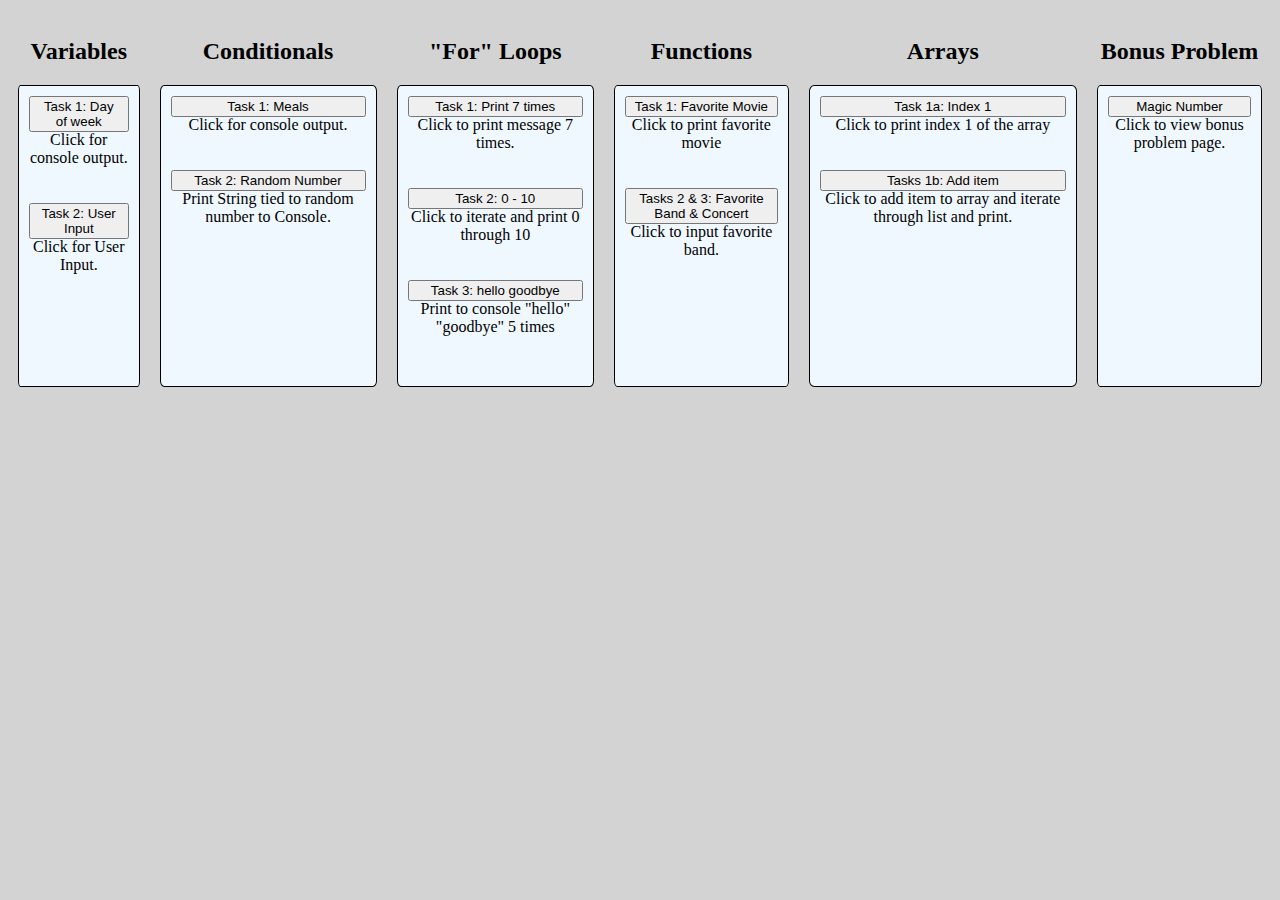
<file: index.html>
<!DOCTYPE html>
<html lang="en">
<head>
    <meta charset="UTF-8">
    <meta http-equiv="X-UA-Compatible" content="IE=edge">
    <meta name="viewport" content="width=device-width, initial-scale=1.0">
    <link rel="stylesheet" href="styles/style.css">
    <title>JavaScript In Action</title>
</head>
<body>
    <script src="worksheet.js"></script>

    <div class="center">
        <!-- Variables -->
        <section class="sect-column">
            <h2>Variables</h2>
            <div class="column">
                <div class="content-column">
                    <button onclick="dayOfWeek()">Task 1: Day of week</button>
                    <p>Click for console output.</p>
                </div>

                <div class="content-column">
                <button onclick="userInput()">Task 2: User Input</button>
                <p>Click for User Input.</p>
                </div>
            </div>
        </section>
        <!-- Conditionals -->
        <section class="sect-column">
            <h2>Conditionals</h2>
            <div class="column">
                <div class="content-column">
                    <button onclick="meals()">Task 1: Meals</button>
                    <p>Click for console output.</p>
                </div>

                <div class="content-column">
                    <button onclick="randomNumber()">Task 2: Random Number</button>
                    <p>Print String tied to random number to Console.</p>
                </div>
            </div>
        </section>
        <!-- For Loops -->
        <section class="sect-column">
            <h2>"For" Loops</h2>
            <div class="column">
                <div class="content-column">
                    <button onclick="printMessageSevenTimes()">Task 1: Print 7 times</button>
                    <p>Click to print message 7 times.</p>
                </div>
                <div class="content-column">
                    <button onclick="zeroThruTen()">Task 2:  0 - 10</button>
                    <p>Click to iterate and print 0 through 10</p>
                </div>
                <div class="content-column">
                    <button onclick="helloGoodbye()">Task 3: hello goodbye</button>
                    <p>Print to console "hello" "goodbye" 5 times</p>
                </div>
            </div>
        </section>
        <!-- Functions -->
        <section class="sect-column">
            <h2>Functions</h2>
            <div class="column">
                <div class="content-column">
                    <button onclick="favoriteMovie()">Task 1: Favorite Movie</button>
                    <p>Click to print favorite movie</p>
                </div>
                <div class="content-column">
                    <button onclick="tasksTwoAndThree()">Tasks 2 & 3: Favorite Band & Concert</button>
                    <p>Click to input favorite band.</p>
                </div>
            </div>
        </section>
        <!-- Arrays -->
        <section class="sect-column">
            <h2>Arrays</h2>
            <div class="column">
                <div class="content-column">
                    <button onclick="oneA()">Task 1a: Index 1</button>
                    <p>Click to print index 1 of the array</p>
                </div>
                <div class="content-column">
                    <button onclick="oneB()">Tasks 1b: Add item</button>
                    <p>Click to add item to array and iterate through list and print.</p>
                </div>
            </div>
        </section>
        <!-- Bonus Problem -->
        <section class="sect-column">
            <h2>Bonus Problem</h2>
            <div class="column">
                <div class="content-column">
                    <button onclick="document.location='magic_number.html'">Magic Number</button>
                    <p>Click to view bonus problem page.</p>
                </div>
            </div>
        </section>

    </div>
</body>
</html>
</file>
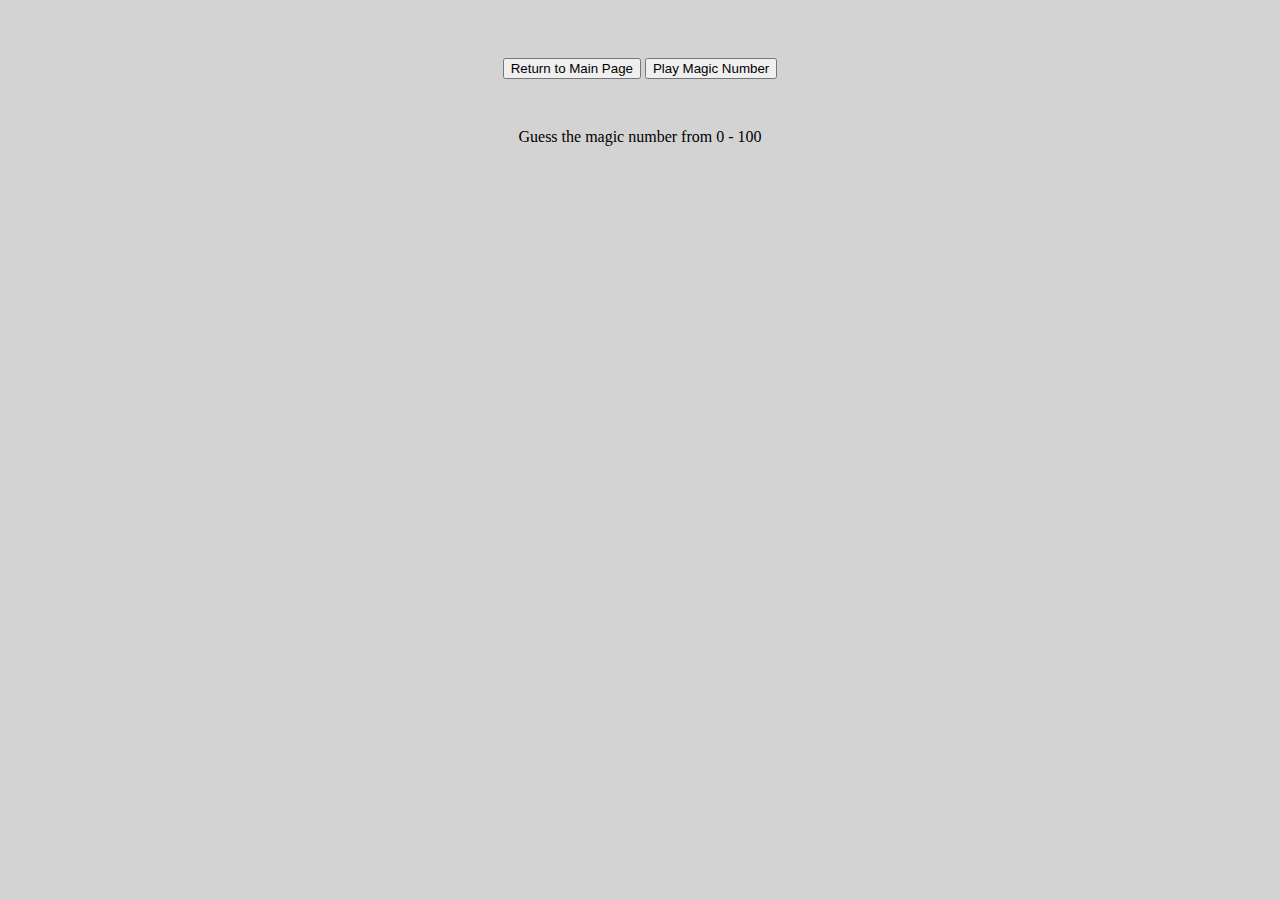
<file: magic_number.html>
<!DOCTYPE html>
<html lang="en">
<head>
    <meta charset="UTF-8">
    <meta http-equiv="X-UA-Compatible" content="IE=edge">
    <meta name="viewport" content="width=device-width, initial-scale=1.0">
    <link rel="stylesheet" href="styles/style.css">
    <title>Magic Number</title>
</head>
<body>
    <script src="worksheet_bonus.js"></script>

    <div class="box">
        <button onclick="document.location='index.html'">Return to Main Page</button>
        <button onclick="main()">Play Magic Number</button>
        <div class="box">
            <p>Guess the magic number from 0 - 100</p>
        </div>
    </div>


</body>
</html>
</file>
<file: styles/style.css>
body {
    background: lightgray;
}

p {
    margin-top: -1px;
}

.box {
    margin: auto;
    text-align: center;
    padding: 50px;
}

.column {
    display: flex;
    flex-direction: column;
    border: 1px solid;
    border-radius: 2%;
    height: 300px;
    background-color: aliceblue;
}

.sect-column {
    display: flex;
    flex-direction: column;
    text-align: center;
    padding: 10px;
}

.content-column {
    display: flex;
    flex-direction: column;
    padding: 10px;
    text-align: center;
}


.center {
    display: flex;
    align-items: center;
}
</file>
